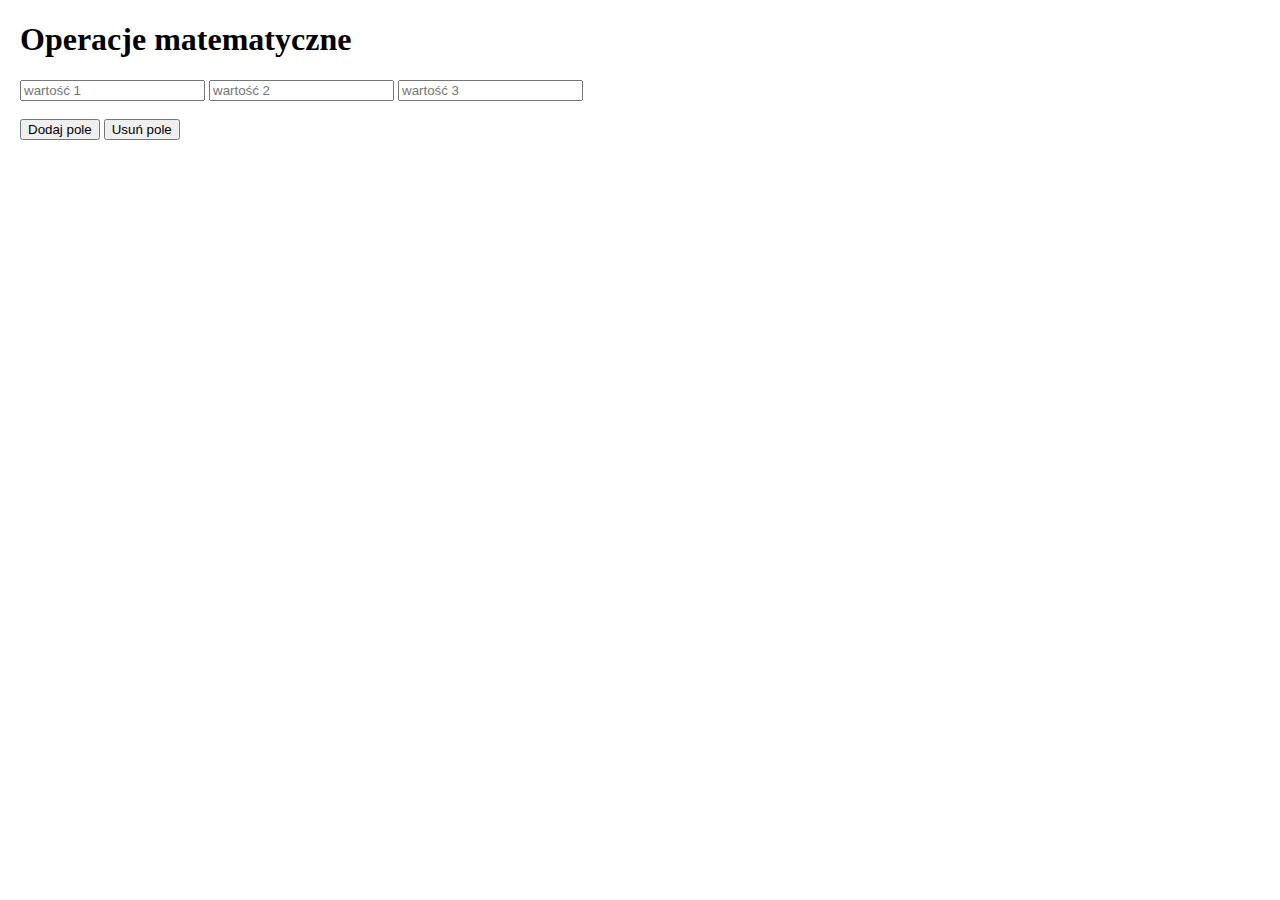
<file: lab1/index.html>
<!DOCTYPE html>
<html lang="en">
<head>
    <meta charset="UTF-8">
    <meta name="viewport" content="width=device-width, initial-scale=1.0">
    <title>Document</title>
    <style>
        body {
            margin: 20px;
        }
    </style>
</head>
<body>
    <h1>Operacje matematyczne</h1>
    <div class="inputs">
        <input type="number" id="val1" placeholder="wartość 1">
        <input type="number" id="val2" placeholder="wartość 2">
        <input type="number" id="val3" placeholder="wartość 3">
    </div>
    </br>
    <button class="add">Dodaj pole</button>
    <button class="remove">Usuń pole</button>
    <div class="wyniki"></div>
    <script type="text/javascript" src="main.js"></script>
</body>
</html>
</file>
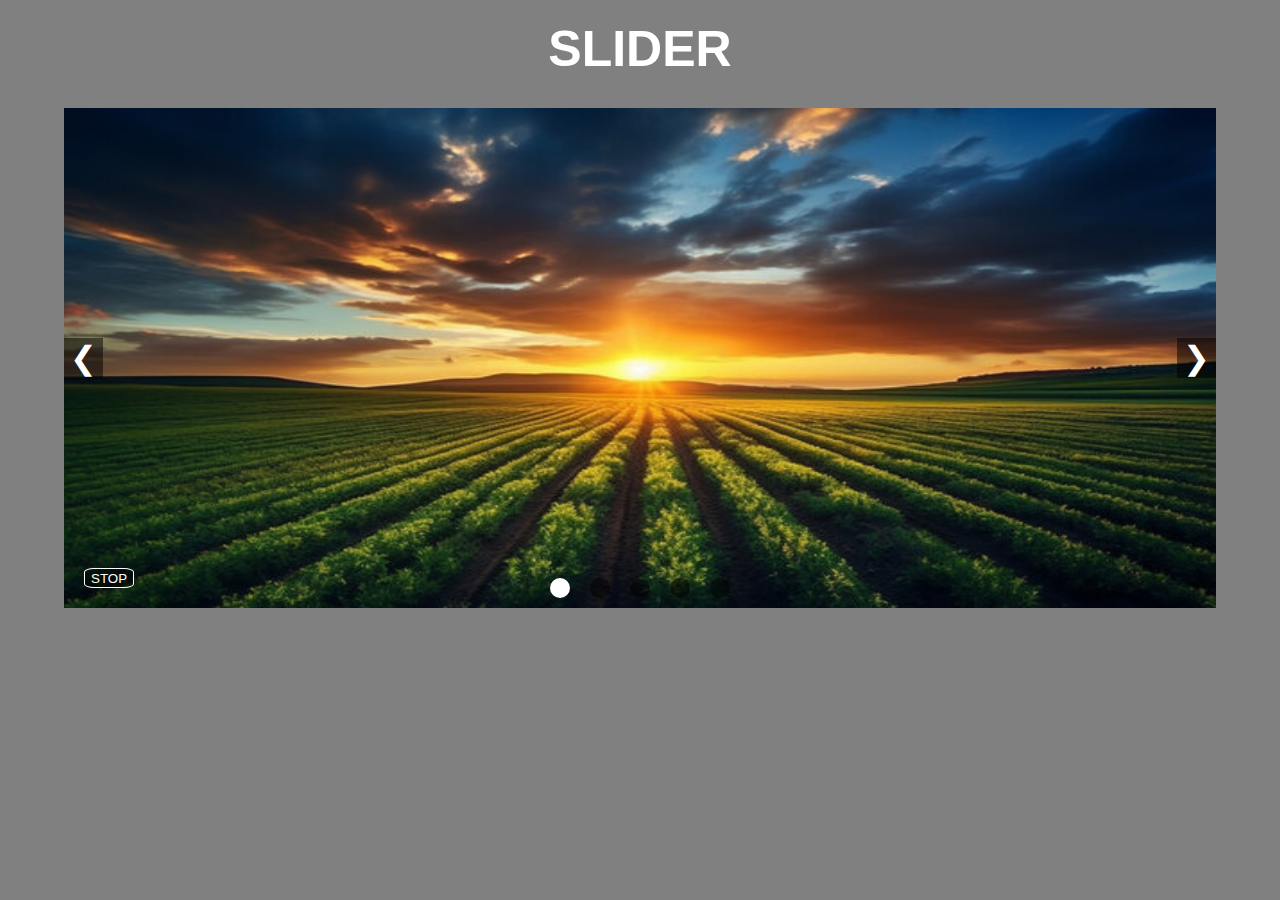
<file: lab2/index.html>
<!DOCTYPE html>
<html lang="en">
<head>
    <meta charset="UTF-8">
    <meta name="viewport" content="width=device-width, initial-scale=1.0">
    <title>Document</title>
    <link rel="stylesheet" href="style.css">
</head>
<body>
    <div class="header">Slider</div>
    <div class="slider">
        <div class="slides">
            <div id="slide1">
                <img src="images/photo1.jpg" alt="">
            </div>
            <div id="slide2">
                <img src="images/photo2.jpg" alt="">
            </div>
            <div id="slide3">
                <img src="images/photo3.jpg" alt="">
            </div>
            <div id="slide4">
                <img src="images/photo4.jpg" alt="">
            </div>
            <div id="slide5">
                <img src="images/photo5.jpg" alt="">
            </div> 
        </div>
        <button class="previous" onclick="previousSlide()">&#10094</button>
        <button class="next" onclick="nextSlide()">&#10095</button>
        <div class="dotsForSlideNr"></div>
        <button class="stopBtn">STOP</button>
    </div>
    <div class="lightbox"></div>
    <script type="text/javascript" src="main.js"></script>
</body>
</html>
</file>
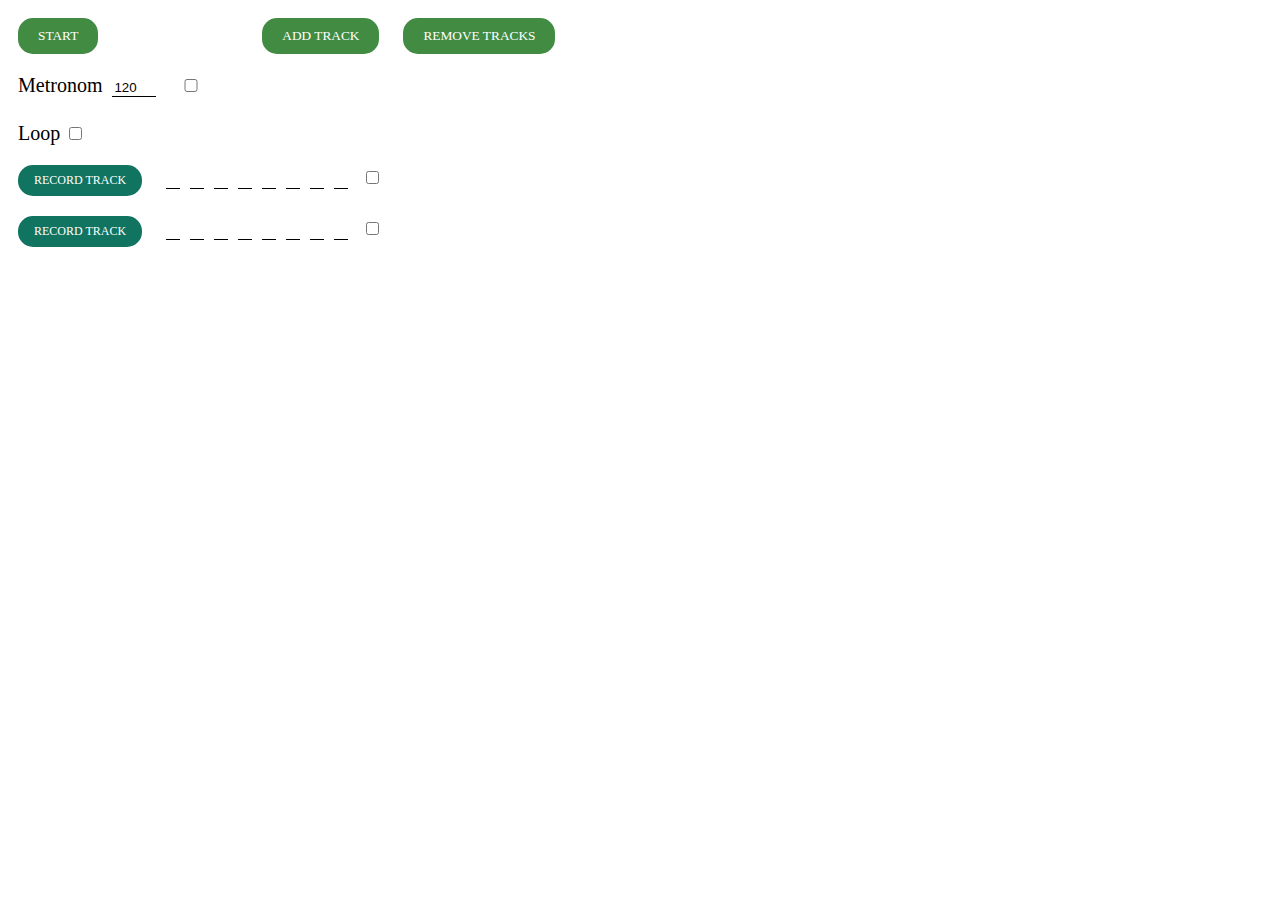
<file: lab3/index.html>
<!DOCTYPE html>
<html lang="en">
  <head>
    <meta charset="UTF-8" />
    <meta name="viewport" content="width=device-width, initial-scale=1.0" />
    <link rel="stylesheet" href="style.css" />
    <title>Drumkit</title>
  </head>
  <body>
    <button class="startStop">start</button>
    <button class="addTrack">Add track</button>
    <button class="removeTracks">Remove tracks</button>
    <div class="metronom">
      <span>Metronom</span>
      <input type="number" class="howOftenPerMinute" value="120" />
      <input type="checkbox" class="metronomCheck" />
    </div>
    <div class="loop">
      Loop
      <input type="checkbox" class="loopCheck" />
    </div>
    <div class="tracks">
      <div class="track1">
        <button class="recordBtn">Record track</button>
        <div class="track">
          <input maxlength="1" />
          <input maxlength="1" />
          <input maxlength="1" />
          <input maxlength="1" />
          <input maxlength="1" />
          <input maxlength="1" />
          <input maxlength="1" />
          <input maxlength="1" />
        </div>
        <input type="checkbox" class="track1Check" />
      </div>
      <div class="track2">
        <button class="recordBtn">Record track</button>
        <div class="track">
          <input maxlength="1" />
          <input maxlength="1" />
          <input maxlength="1" />
          <input maxlength="1" />
          <input maxlength="1" />
          <input maxlength="1" />
          <input maxlength="1" />
          <input maxlength="1" />
        </div>
        <input type="checkbox" class="track2Check" />
      </div>
    </div>
  </body>
  <script src="main.js"></script>
</html>
</file>
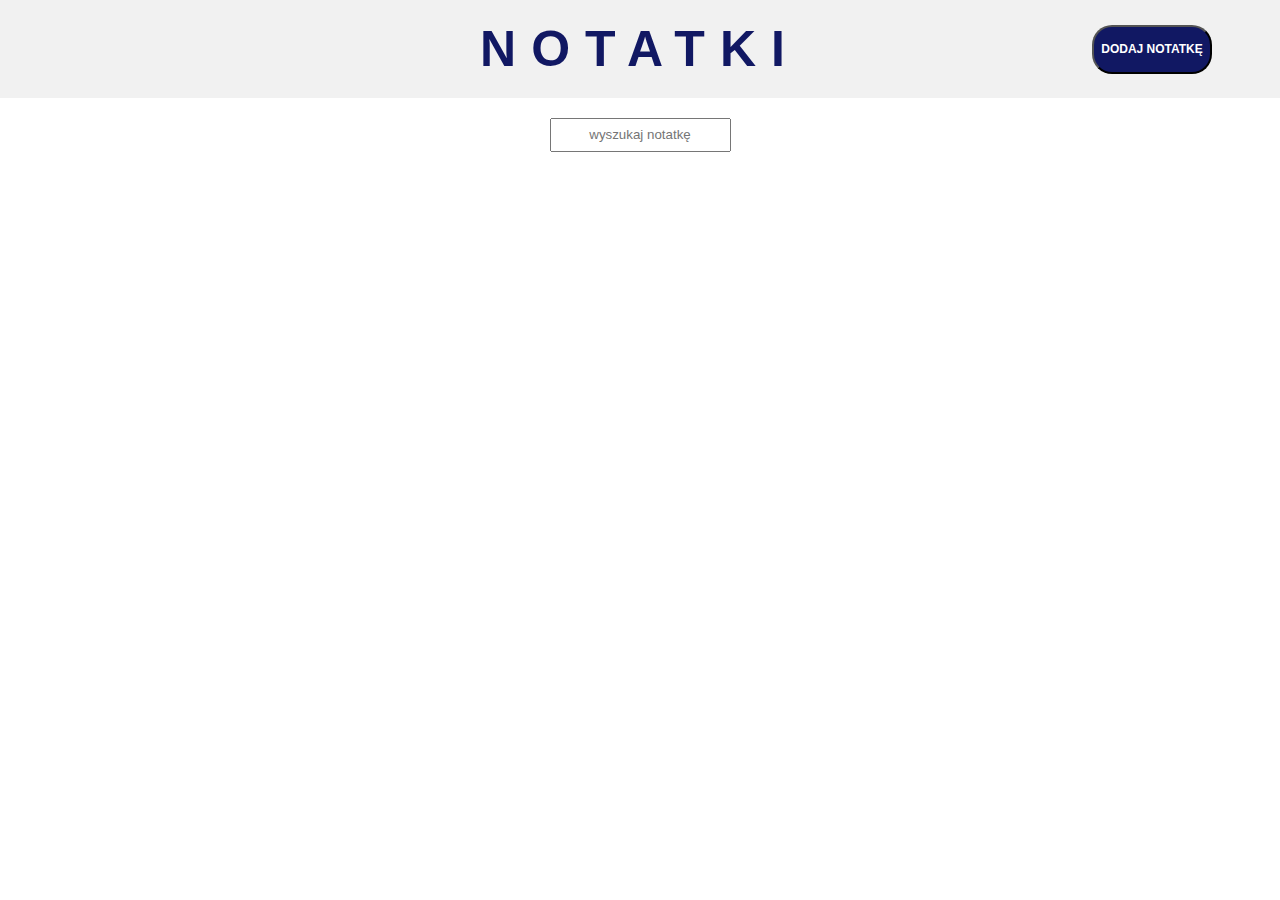
<file: lab4/index.html>
<!DOCTYPE html>
<html lang="en">
  <head>
    <meta charset="UTF-8" />
    <meta name="viewport" content="width=device-width, initial-scale=1.0" />
    <link rel="stylesheet" href="style.css" />
    <title>NotePocket</title>
  </head>
  <body>
    <div class="header">
      <div class="title">Notatki</div>
      <button class="addNote" onclick="showNoteForm()">Dodaj notatkę</button>
    </div>
    <input type="text" class="search" placeholder="wyszukaj notatkę" />
    <div class="notes">
      <div class="notesPinned"></div>
      <div class="notesToDo"></div>
      <div class="notesDone"></div>
    </div>

    <div class="notesForm">
      <div class="notesForm-content">
        <span class="close" onclick="closeNoteForm()">&times;</span>
        <form class="formLabels">
          <label>Tytuł notatki</label><br />
          <input type="text" id="form_noteTitle" required /><br />

          <label>Treść notatki</label><br />
          <textarea type="text" id="form_noteContent" required></textarea><br />

          <label>Lista</label><br />
          <input
            type="text"
            id="form_noteList"
            placeholder="opcjonalne, po przecinku"
          /><br />

          <div class="containerColPin">
            <div>
              <label>Kolor notatki</label><br />
              <input type="color" id="form_noteColor" value="#fde456" /><br />
            </div>
            <div>
              <label>Przypnij</label><br />
              <input type="checkbox" id="form_notePinned" /><br />
            </div>
          </div>

          <label>Czas przypomnienia</label><br />
          <input type="datetime-local" id="form_noteReminder" /><br />

          <label>Tagi</label><br />
          <input
            type="text"
            id="form_noteTags"
            placeholder="opcjonalne, po przecinku"
          /><br />
          <br />
          <div class="buttons">
            <button type="submit" class="formSubmitButton"></button>
            <button type="submit" class="removeButton"></button>
          </div>
        </form>
      </div>
    </div>

    <script src="main.js"></script>
  </body>
</html>
</file>
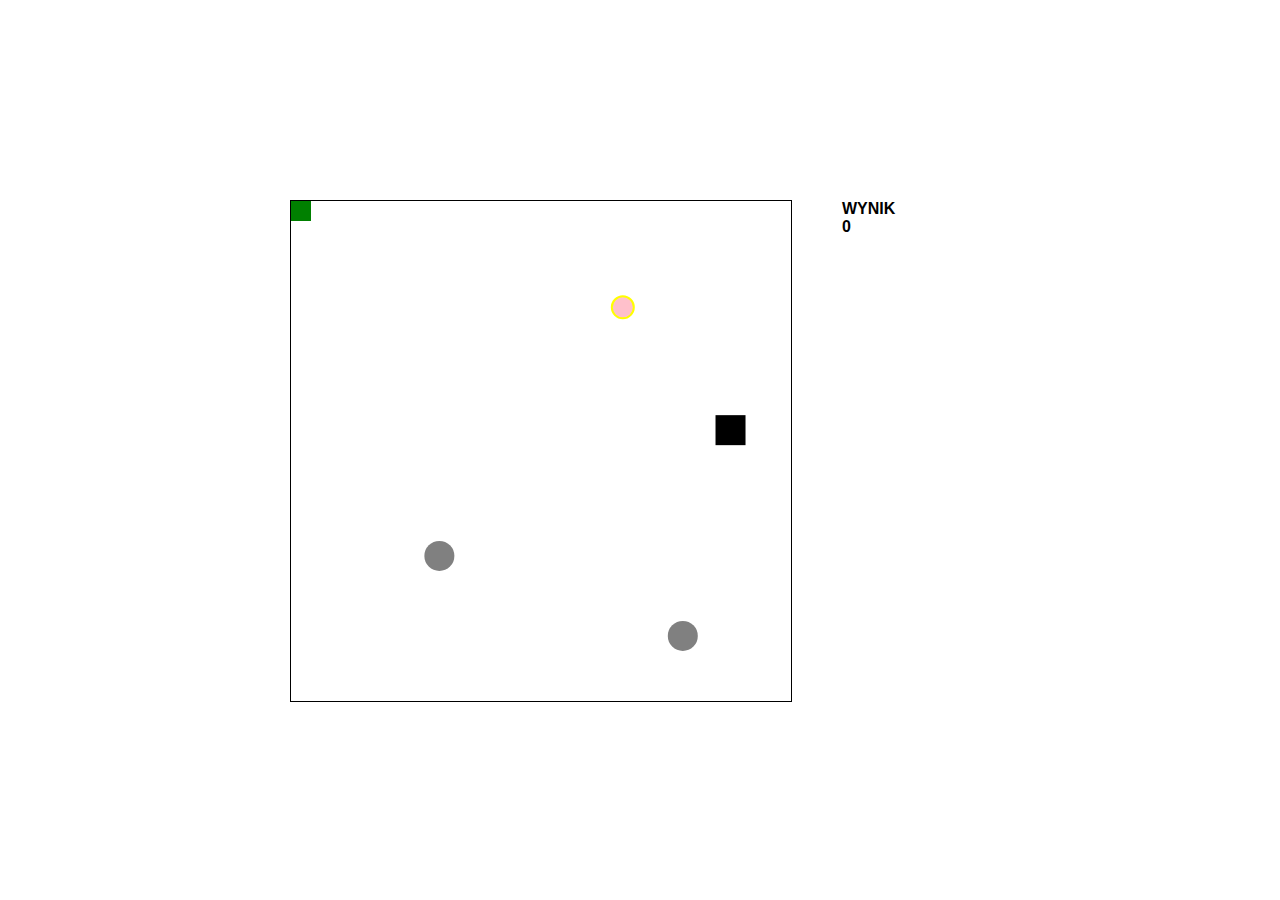
<file: lab6/index.html>
<!DOCTYPE html>
<html lang="en">
  <head>
    <meta charset="UTF-8" />
    <meta name="viewport" content="width=device-width, initial-scale=1.0" />
    <link rel="stylesheet" href="style.css" />
    <title>Document</title>
  </head>
  <body>
    <div class="container">
      <div class="gameArea">
        <div class="ball"></div>
        <div class="teleports">
          <div class="teleport"></div>
          <div class="teleport"></div>
        </div>
        <div class="whole"></div>
        <div class="food"></div>
      </div>
      <div class="scoreText">
        <div class="text">Wynik</div>
        <div class="score">0</div>
      </div>
    </div>
    <div class="gameOver">Game Over</div>
    <script src="main.js"></script>
  </body>
</html>
</file>
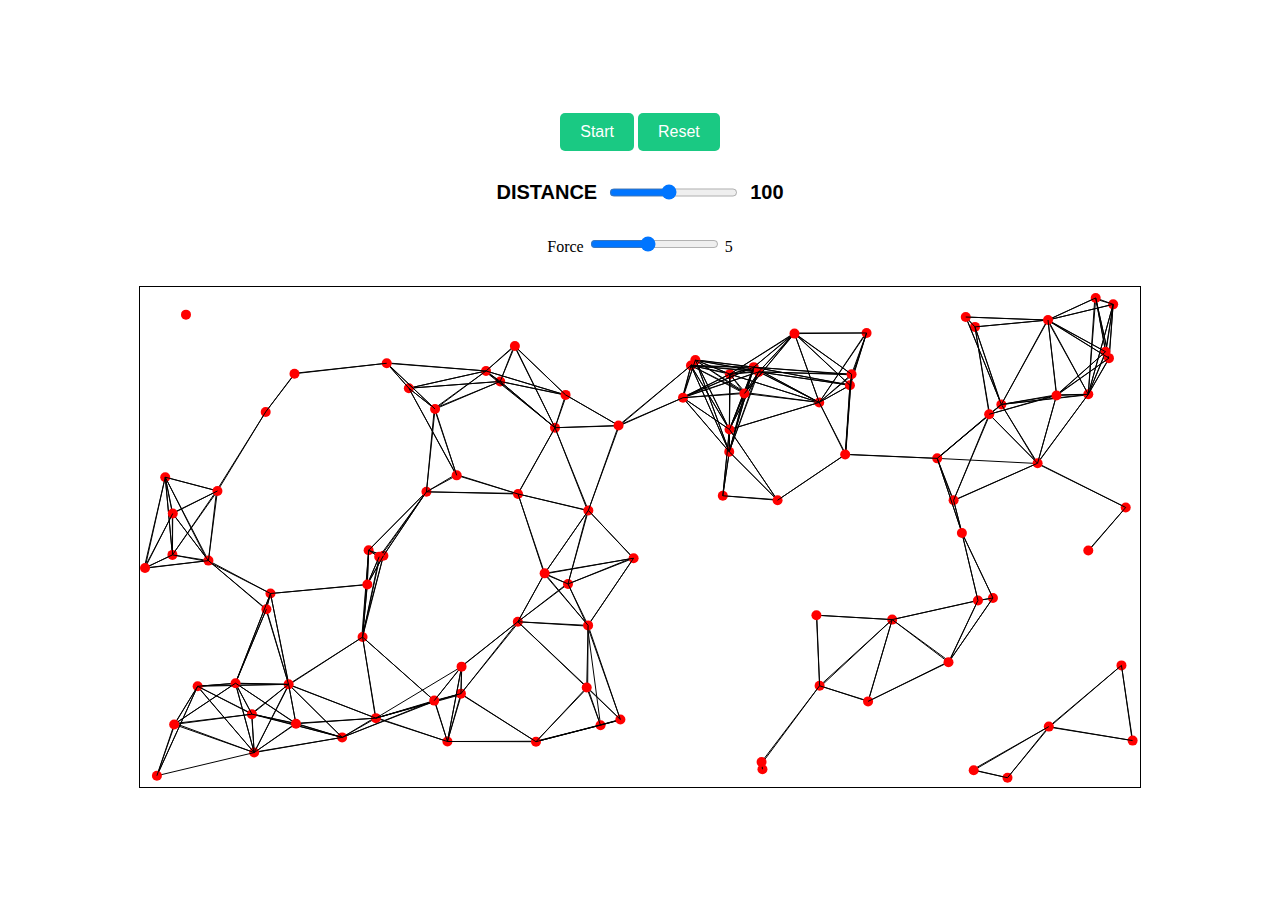
<file: lab7/index.html>
<!DOCTYPE html>
<html lang="en">
  <head>
    <meta charset="UTF-8" />
    <meta name="viewport" content="width=device-width, initial-scale=1.0" />
    <title>Canvas</title>
    <link rel="stylesheet" href="style.css" />
  </head>
  <body>
    <div class="wrapper">
      <div>
        <button id="start">Start</button>
        <button id="reset">Reset</button>
      </div>

      <div class="distanceContainer">
        <label for="distance">Distance </label>
        <input type="range" id="distanceRange" min="15" max="200" value="100" />
        <span id="distanceValue">100</span>
      </div>

      <div class="forceContainer">
        <label for="force">Force </label>
        <input type="range" id="forceRange" min="1" max="10" value="5" />
        <span id="forceValue">5</span>
      </div>

      <canvas id="canvas" width="1000" height="500"></canvas>
    </div>

    <script src="main.js"></script>
  </body>
</html>
</file>
<file: lab2/style.css>
body {
  margin: 20px 0;
  box-sizing: border-box;
  background-color: grey;
}

.header {
  font-size: 50px;
  font-family: Arial, Helvetica, sans-serif;
  text-transform: uppercase;
  font-weight: bold;
  color: white;
  text-align: center;
  margin: 20px 0 30px;
}

.slider {
  position: relative;
  left: 50%;
  transform: translateX(-50%);
  width: 90%;
  height: 500px;
  overflow: hidden;
}

.slider:hover {
  opacity: 90%;
}

.slides img {
  display: none;
  width: 100%;
  height: 500px;
}

.active {
  display: block !important;
  animation: changeWidth 5s forwards linear;
}

.previous,
.next,
.dotsForSlideNr {
  position: absolute;
}

.previous,
.next {
  font-size: 2rem;
  background-color: rgba(0, 0, 0, 50%);
  color: white;
  border: none;
  cursor: pointer;
  top: 50%;
  transform: translateY(-50%);
}

.next {
  right: 0;
}

.dotsForSlideNr {
  bottom: 0;
  left: 50%;
  transform: translateX(-50%);
}

.dotsForSlideNr > button {
  cursor: pointer;
  width: 20px;
  height: 20px;
  border-radius: 80%;
  border: none;
  margin: 10px;
  background-color: rgba(0, 0, 0, 50%);
}

.changeColorOfButton {
  background-color: white !important;
  animation: fadeBtn 1.5s;
}

.stopBtn {
  position: absolute;
  bottom: 10px;
  left: 10px;
  cursor: pointer;
  width: 50px;
  height: 20px;
  border-radius: 20%;
  border: 1px solid white;
  margin: 10px;
  color: white;
  background-color: rgba(0, 0, 0, 50%);
}

.stopBtn:active {
  background-color: rgba(40, 34, 34, 0.5);
}

.lightbox {
  display: none;
  position: fixed;
  top: 0;
  left: 0;
  width: 100vw;
  height: 100vh;
}

.lightbox div {
  display: block;
  width: 100%;
  height: 100%;
}

@keyframes fadeBtn {
  0% {
    opacity: 0;
  }
  100% {
    opacity: 100%;
  }
}

@keyframes changeWidth {
  0% {
    transform: scale(1);
  }
  100% {
    transform: scale(1.2);
  }
}
</file>
<file: lab3/style.css>
button {
  text-transform: uppercase;
  background-color: #418b43;
  border: none;
  font-family: serif;
  border-radius: 15px;
  color: white;
  padding: 10px 20px;
  text-align: center;
  font-size: 12;
  margin: 4px 2px;
  cursor: pointer;
  margin: 10px;
}

button:active {
  background-color: #741045;
}

.startStop {
  margin-right: 150px;
}

.metronom {
  margin: 10px;
  font-family: serif;
  font-size: 20px;
}

.metronom input {
  width: 40px;
  border: none;
  border-bottom: 1px solid black;
  margin: 5px;
  text-align: left;
}

.loop {
  display: inline-block;
  margin: 10px;
  font-family: serif;
  font-size: 20px;
}

.recordBtn {
  background-color: #107461;
  font-size: 12px;
  padding: 8px 16px;
}

.tracks .track input {
  width: 10px;
  border: none;
  border-bottom: 1px solid black;
  margin: 5px;
  text-align: center;
}

.tracks .track {
  font-size: 0;
  display: inline-block;
  margin: 5px;
  text-align: center;
}

input {
  text-transform: lowercase;
}
</file>
<file: lab4/style.css>
* {
  box-sizing: border-box;
  margin: 0;
  padding: 0;
}

.header {
  display: grid;
  grid-template-columns: 20% 60% 20%;
  align-self: space-between;
  background-color: #f1f1f1;
  text-align: center;
  text-transform: uppercase;
  font-size: 50px;
  font-weight: bold;
  font-family: "Trebuchet MS", "Lucida Sans Unicode", "Lucida Grande",
    "Lucida Sans", Arial, sans-serif;
}

.title {
  grid-column-start: 2;
  padding: 20px;
  letter-spacing: 15px;
  color: #111863;
}

/* przycisk dodaj notatke */
.addNote {
  height: 50%;
  width: 120px;
  margin: auto;
  background-color: #111863;
  color: white;
  text-transform: uppercase;
  font-size: 12px;
  font-weight: bold;
  border-radius: 20px;
  cursor: pointer;
}

.addNote:active {
  background-color: #f1f1f1;
  color: #111863;
}

.search {
  display: block;
  line-height: 30px;
  text-align: center;
  margin: 20px auto;
}

/* stylizacja notatek */
.notes {
  position: relative;
  display: grid;
  grid-template-rows: repeat(3, 1fr);
  margin: 20px;
}

.notesPinned,
.notesToDo,
.notesDone {
  display: grid;
  grid-template-rows: repeat(auto-fill, minmax(300px, 1fr));
  grid-template-columns: 20% 20% 20% 20%;
  gap: 40px;
  justify-content: center;
  padding: 20px;
}

.notesPinned:empty,
.notesToDo:empty,
.notesDone:empty {
  display: none;
}

.note {
  position: relative;
  display: grid;
  grid-template-rows: 20% 70% 10%;
  background-color: #fbe9a6;
  height: 300px;
  width: 250px;
  border-radius: 50px;
}

.note::after {
  content: "";
  position: absolute;
  top: -10px;
  left: -10px;
  width: 270px;
  height: 320px;
  border-radius: 60px;
  background-color: #fbe9a6;
  z-index: -1;
}

.notesPinned .note::after {
  background-color: red;
}
.notesDone .note::after {
  background-color: green;
}

.note .noteTitle,
.note .noteContent {
  overflow: hidden;
  background-color: transparent;
  border: none;
  text-align: center;
  font-size: 20px;
  display: flex;
  align-items: center;
  justify-content: center;
}

.note .noteContent {
  font-size: 15px;
  text-wrap: wrap;
  padding: 10px 0;
}

.noteReminderContainer,
.noteTagsContainer {
  justify-self: center;
  text-align: center;
}

.noteTagsContainer {
  margin-bottom: 10px;
}

.noteReminderContainer p {
  font-weight: bold;
}

.noteTag {
  text-transform: uppercase;
  font-family: arial;
  font-size: 13px;
  font-weight: bold;
  margin: 0 2px;
  padding: 3px 5px;
  border: 1px solid black;
  border-radius: 10px;
}

.noteList {
  display: grid;
  grid-template-columns: 1fr 1fr;
  padding: 10px 0 0 20px;
  overflow: hidden;
}

li {
  list-style-type: none;
}

li input {
  margin-right: 6px;
}

.noteEdit {
  text-transform: uppercase;
  font-weight: bold;
  font-size: 15px;
  grid-row-start: 3;
  width: 35%;
  height: 80%;
  margin: 0 auto;
  background-color: transparent;
  border: 2px solid black;
  border-radius: 5px;
  cursor: pointer;
}

.noteEdit:active {
  background-color: black;
  color: white;
  border: none;
}

.noteDone {
  position: absolute;
  top: 15px;
  left: 15px;
  height: 30px;
  width: 30px;
  border: 2px solid black;
  border-radius: 20px;
  cursor: pointer;
  text-align: center;
  line-height: 28px;
}

.noteDone:active {
  background-color: black;
  color: white;
  border: none;
}

/* formularz */
.notesForm {
  display: none;
  position: fixed;
  z-index: 1;
  left: 0;
  top: 0;
  width: 100%;
  height: 100%;
  overflow: auto;
  background-color: rgba(0, 0, 0, 0.7);
  padding-top: 60px;
}

.notesForm-content {
  background-color: #211c1c;
  position: relative;
  border-radius: 50px;
  margin: 10% auto;
  padding: 20px;
  border: 2px solid #ffffff;
  width: 30%;
}

.formLabels {
  display: grid;
  width: 80%;
  margin: auto;
}

.formLabels label {
  color: #aaaaaa;
  font-size: 18px;
  text-align: center;
  text-transform: uppercase;
  font-family: arial;
  margin: 5px auto -15px;
  font-weight: bold;
}

.formLabels textarea {
  height: 130px;
  border-radius: 20px;
  padding: 10px 20px;
}

.formLabels input {
  height: 30px;
  border-radius: 20px;
  padding: 0 20px;
  width: 100%;
  margin: auto;
}

#form_noteColor {
  width: 60%;
}

.containerColPin {
  display: flex;
  justify-content: space-between;
}

.containerColPin div {
  display: flex;
  flex-direction: column;
  justify-content: space-between;
  gap: 3px;
}

.formLabels .buttons {
  display: flex;
  justify-content: space-between;
  gap: 10px;
}

.formLabels button {
  background-color: #ffffff;
  color: rgb(0, 0, 0);
  text-transform: uppercase;
  font-size: 20px;
  font-weight: bold;
  border-radius: 20px;
  margin: auto;
  padding: 5px 10px;
  width: 40%;
  cursor: pointer;
}

.formLabels .removeButton {
  display: none;
}

.close {
  color: #aaaaaa;
  display: inline-block;
  position: absolute;
  top: 10px;
  right: 20px;
  font-size: 28px;
  font-weight: bold;
}

.close:hover,
.close:focus {
  color: #ff0000;
  text-decoration: none;
  cursor: pointer;
}
</file>
<file: lab6/style.css>
.container {
  width: 700px;
  height: 500px;
  position: absolute;
  display: flex;
  top: 50%;
  left: 50%;
  transform: translate(-50%, -50%);
}

.gameArea {
  width: 500px;
  height: 500px;
  border: 1px solid black;
  position: relative;
}

.ball,
.teleport,
.whole,
.food {
  width: 20px;
  height: 20px;
  border-radius: 50%;
  position: absolute;
}

.ball {
  border-radius: 0;

  background-color: green;
}

.whole {
  border-radius: 0;
  width: 30px;
  height: 30px;
  background-color: black;
}

.teleport {
  width: 30px;
  height: 30px;
  background-color: gray;
}

.food {
  background-color: pink;
  border: 2px solid yellow;
}

.gameOver {
  display: none;
  position: absolute;
  top: 50%;
  left: 50%;
  transform: translate(-50%, -50%);
  text-transform: uppercase;
  font-size: 100px;
  font-family: Arial, Helvetica, sans-serif;
  color: red;
  font-weight: bold;
}

.scoreText,
.start {
  margin-left: 50px;
  font-weight: bold;
  font-family: arial;
  text-transform: uppercase;
}
</file>
<file: lab7/style.css>
* {
  box-sizing: border-box;
}

body {
  margin: 0;
  padding: 0;
}

.wrapper {
  display: flex;
  flex-direction: column;
  justify-content: center;
  align-items: center;
  gap: 30px;
  width: 100vw;
  height: 100vh;
}

.distanceContainer {
  display: flex;
  text-transform: uppercase;
  font-size: 20px;
  font-family: arial;
  font-weight: bold;
  display: flex;
  gap: 10px;
}

button {
  padding: 10px 20px;
  font-size: 16px;
  color: white;
  background-color: #1ac983;
  border: none;
  border-radius: 5px;
  cursor: pointer;
}

#canvas {
  border: 1px solid black;
}
</file>
